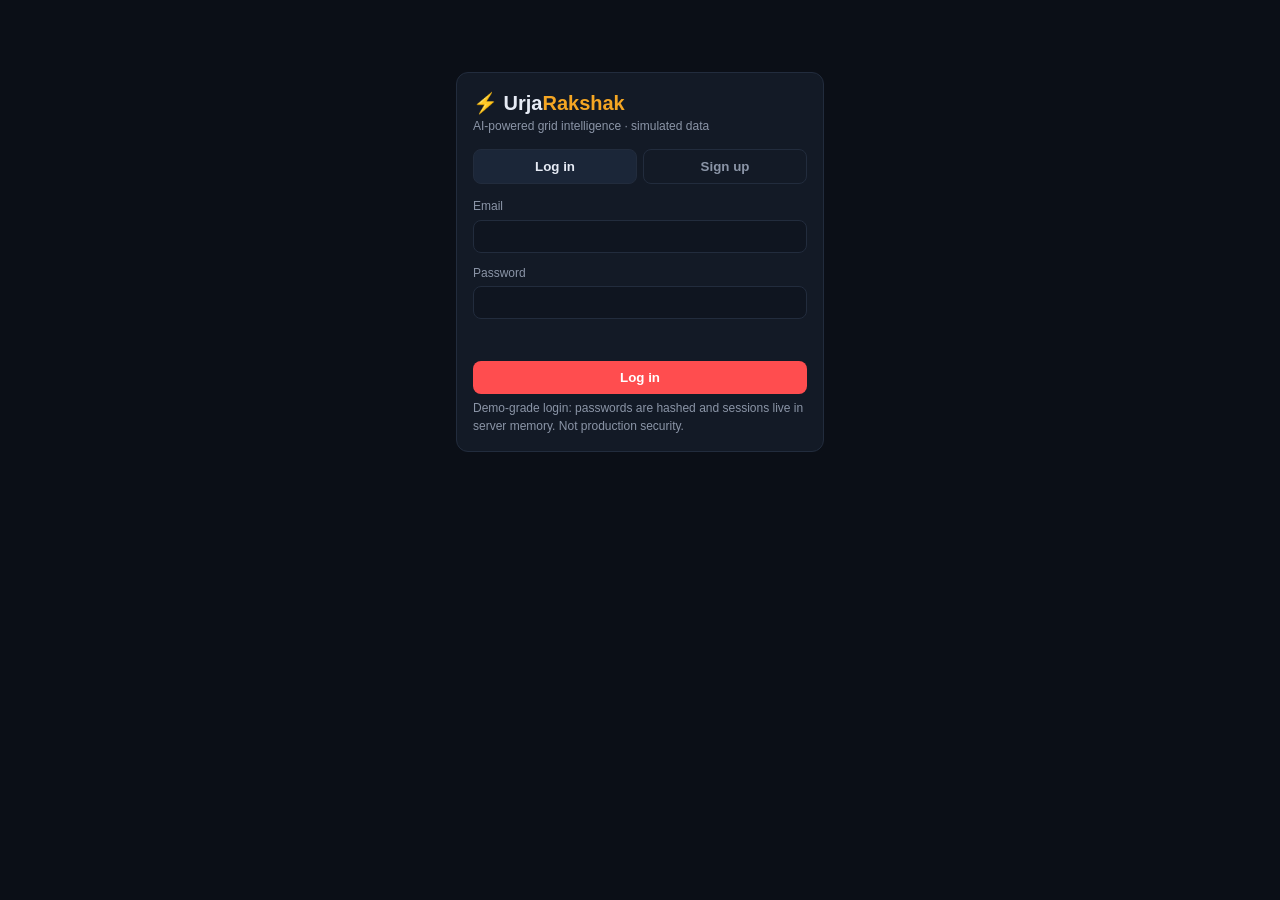
<file: backend/target/classes/static/alerts.html>
<!doctype html>
<html lang="en"><head><meta charset="utf-8"><meta name="viewport" content="width=device-width,initial-scale=1">
<title>UrjaRakshak · Alerts</title><link rel="stylesheet" href="shared.css">
<style>.al{border-left:4px solid var(--line);margin-bottom:10px}.al b.s{font-size:11px;letter-spacing:.05em}.ch{display:inline-block;font-size:11px;color:var(--mut);border:1px solid var(--line);border-radius:99px;padding:1px 8px;margin:6px 6px 0 0}</style></head>
<body>
<main>
  <div class="card"><h2>Alert feed</h2>
    <div class="note">Alerts are generated live from the detector and thermal engine and refresh every 15 seconds. <b>Send to my WhatsApp</b> uses your mobile number saved on the Profile page. If the WhatsApp API is not configured on the server, it opens WhatsApp with the message pre-filled instead. SMS is simulated.</div></div>
  <div id="feed"></div>
</main>
<script src="shared.js"></script>
<script>
nav('alerts.html');
let A = [], R = {};
const esc = s => String(s).replace(/[&<>"]/g, c => ({'&': '&amp;', '<': '&lt;', '>': '&gt;', '"': '&quot;'}[c]));

async function load() {
  await loadBase();
  const insp = await J('/api/inspections');
  A = [];
  [...TR].sort((a, b) => b.unexplainedPct - a.unexplainedPct).forEach(t => {
    const l = lvl(t), th = TH[t.id];
    if (l === 'g') return;
    A.push({sev: l === 'r' ? 'CRITICAL' : 'WARNING', c: COL[l], title: t.id + (l === 'r' ? ': act now' : ': keep watching'),
      text: `Unexplained loss ${t.unexplainedPct}%, peak load ${t.peakLoadPct}%, hot-spot ${th.peakHotSpotC}°C (${th.hoursAbove110C} h above 110°C).`, link: 'health.html?id=' + t.id});
  });
  insp.slice(0, 5).forEach(r => A.push({sev: 'ACTION', c: '#4da3ff', title: 'Inspect ' + r.target + ' (' + r.transformer + ')',
    text: r.reason + ' Estimated recovery ' + inr(r.estMonthlyRecoveryInr) + '/month.', link: 'health.html?id=' + r.transformer}));
  render();
}

function render() {
  const now = new Date().toLocaleTimeString();
  document.getElementById('feed').innerHTML = A.length ? A.map((a, i) => `<div class="card al" style="border-left-color:${a.c}">
    <b class="s" style="color:${a.c}">${a.sev}</b> · <span class="sub">${now}</span><div style="font-size:15px;font-weight:600;margin:2px 0">${esc(a.title)}</div>
    <div>${esc(a.text)}</div><a class="lnk" href="${a.link}">Open details</a>
    <div style="margin-top:8px"><button class="ghost" onclick="sendWA(${i})">Send to my WhatsApp</button> <span class="note">${R[a.title] || ''}</span></div>
    <div><span class="ch">Dashboard ✓</span><span class="ch">SMS (simulated)</span><span class="ch">WhatsApp</span></div></div>`).join('')
    : '<div class="card">No active alerts. The grid looks healthy.</div>';
}

async function sendWA(i) {
  const a = A[i], msg = `🚨 UrjaRakshak ${a.sev}: ${a.title}\n${a.text}`;
  R[a.title] = 'Sending…'; render();
  const r = await authFetch('/api/alerts/whatsapp', {method: 'POST', headers: {'Content-Type': 'application/json'}, body: JSON.stringify({message: msg})});
  const x = await r.json().catch(() => ({}));
  if (r.status === 503) {
    const p = await J('/api/profile');
    R[a.title] = `WhatsApp API not configured. <a class="lnk" target="_blank" href="https://wa.me/91${p.phone}?text=${encodeURIComponent(msg)}">Open WhatsApp with this message</a>`;
  } else R[a.title] = (r.ok ? '✅ ' : '⚠️ ') + esc(x.message || r.status);
  render();
}
load(); setInterval(() => { if (!Object.values(R).some(v => v === 'Sending…')) load(); }, 15000);
</script></body></html>
</file>
<file: backend/target/classes/static/shared.css>
:root{--bg:#0b0f17;--card:#131a26;--line:#222c3d;--tx:#e6ebf5;--mut:#8b95a7;--g:#2ecc71;--a:#f5a623;--r:#ff4d4f;--b:#4da3ff}
*{box-sizing:border-box}
body{margin:0;background:var(--bg);color:var(--tx);font:14px/1.45 -apple-system,Segoe UI,Roboto,sans-serif}
header{display:flex;justify-content:space-between;align-items:center;gap:16px;flex-wrap:wrap;padding:14px 24px;border-bottom:1px solid var(--line)}
h1{font-size:20px;margin:0}h1 span{color:var(--a)}
.sub{color:var(--mut);font-size:12px}
nav{display:flex;gap:6px;flex-wrap:wrap}
nav a{color:var(--mut);text-decoration:none;padding:7px 12px;border-radius:8px;font-weight:600;font-size:13px}
nav a.on{background:#1b2638;color:var(--tx)}
nav a:hover{color:var(--tx)}
nav a.soon{opacity:.4;cursor:default}
main{padding:20px 24px;max-width:1280px;margin:auto}
.kpis{display:grid;grid-template-columns:repeat(4,1fr);gap:12px;margin-bottom:16px}
.card{background:var(--card);border:1px solid var(--line);border-radius:12px;padding:16px;margin-bottom:16px}
.kpi b{display:block;font-size:26px}.kpi small{color:var(--mut)}
.grid{display:grid;grid-template-columns:420px 1fr;gap:16px}
h2{font-size:12px;margin:0 0 10px;color:var(--mut);font-weight:600;text-transform:uppercase;letter-spacing:.05em}
h3{margin:0;font-size:18px}
.badge{padding:2px 9px;border-radius:99px;font-size:12px;font-weight:700;color:#0b0f17}
.stats{display:grid;grid-template-columns:repeat(4,1fr);gap:8px;margin:12px 0}
.stat{background:#0f1520;border-radius:8px;padding:8px 10px}.stat b{display:block;font-size:17px}.stat small{color:var(--mut);font-size:11px}
.charts{display:grid;grid-template-columns:1fr 1fr;gap:12px}
.note{color:var(--mut);font-size:12px;margin:6px 0 0}
.insight{background:#0f1520;border-left:3px solid var(--a);padding:8px 12px;border-radius:6px;margin:10px 0;font-size:13px}
table{width:100%;border-collapse:collapse}
th,td{text-align:left;padding:8px;border-bottom:1px solid var(--line);font-size:13px;vertical-align:top}
th{color:var(--mut);font-weight:600;font-size:12px}
tr.click{cursor:pointer}tr.click:hover{background:#18212f}
svg text{font-family:inherit}
.dot{cursor:pointer}
.rt-row{display:flex;gap:12px;flex-wrap:wrap;align-items:flex-end;margin-bottom:12px}
label{font-size:12px;color:var(--mut);display:flex;flex-direction:column;gap:4px}
select,input{background:#0f1520;color:var(--tx);border:1px solid var(--line);border-radius:8px;padding:8px 10px;font-size:13px}
input{width:90px}
button{background:var(--r);color:#fff;border:0;border-radius:8px;padding:9px 16px;font-weight:700;cursor:pointer}
button.ghost{background:transparent;border:1px solid var(--line);color:var(--tx)}
.up{color:var(--r);font-weight:700}
a.lnk{color:var(--b)}
@media(max-width:900px){.kpis{grid-template-columns:1fr 1fr}.grid,.charts{grid-template-columns:1fr}.stats{grid-template-columns:1fr 1fr}}
</file>
